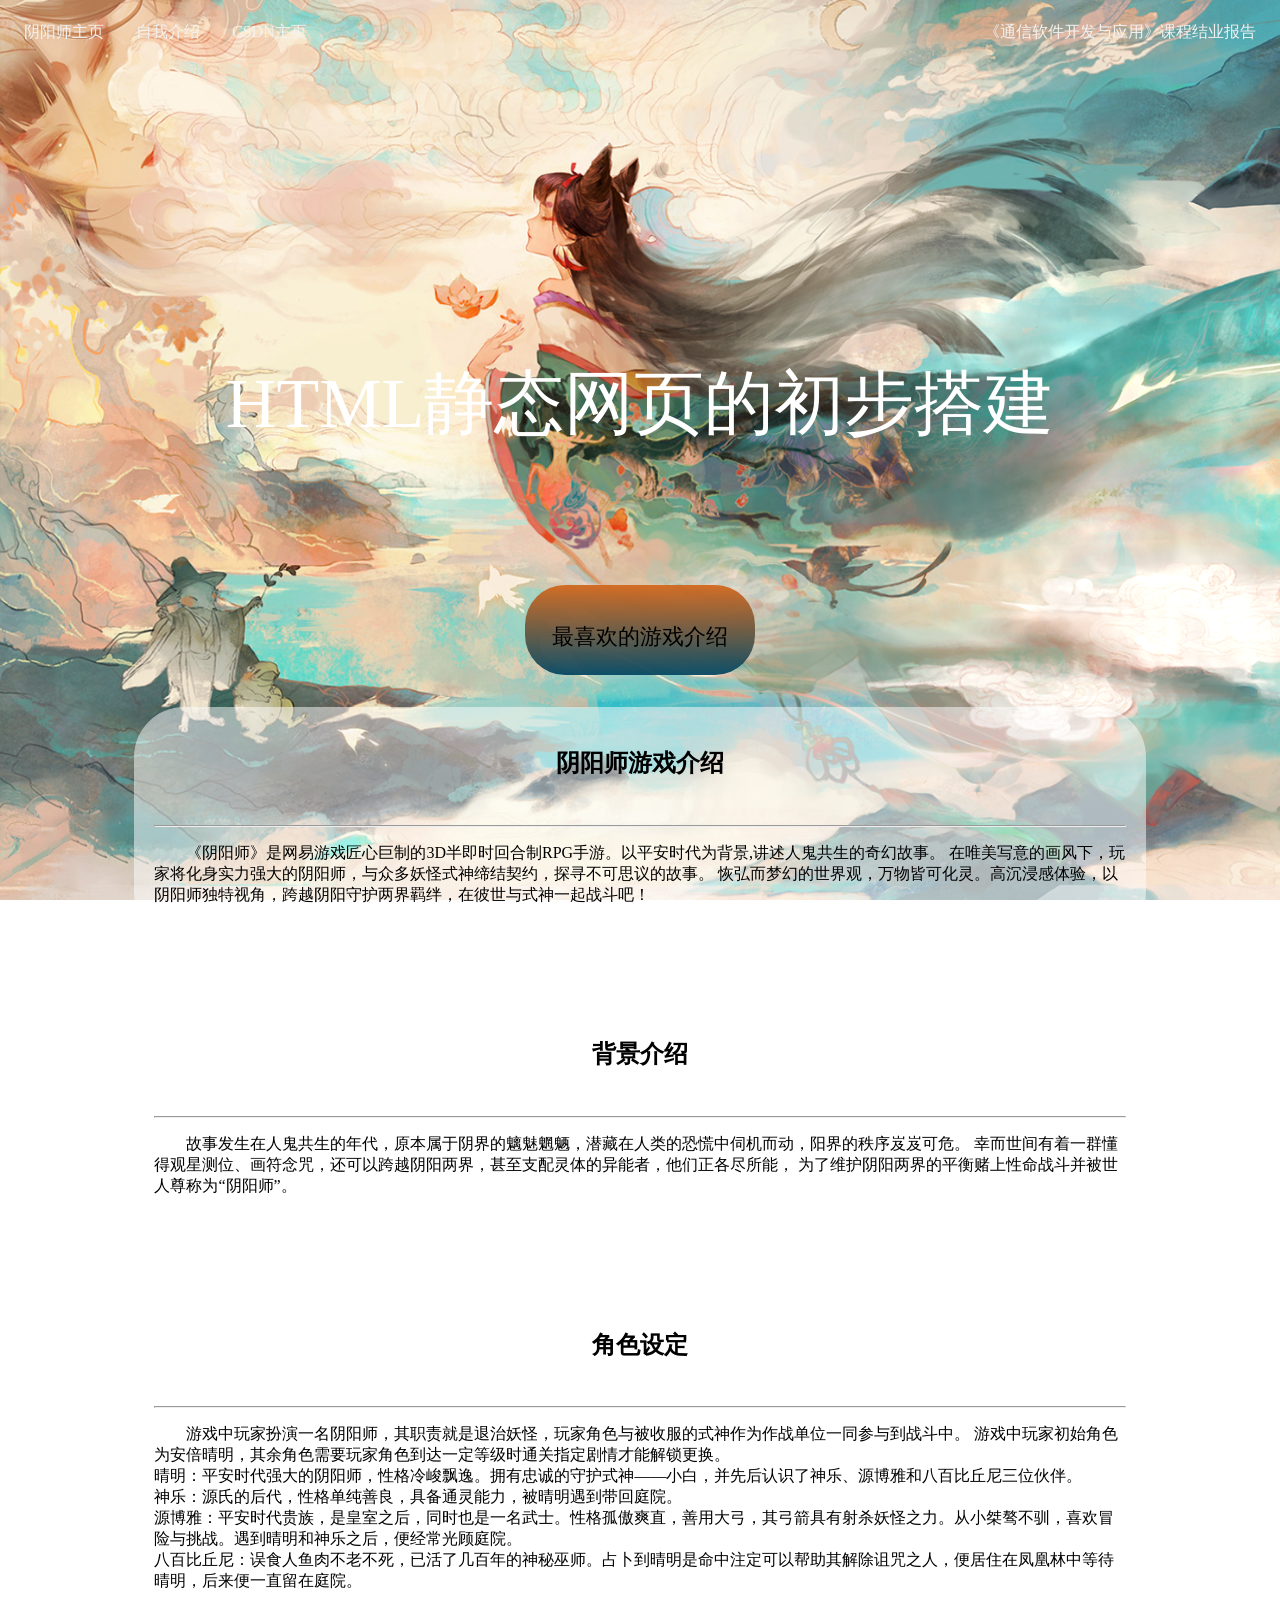
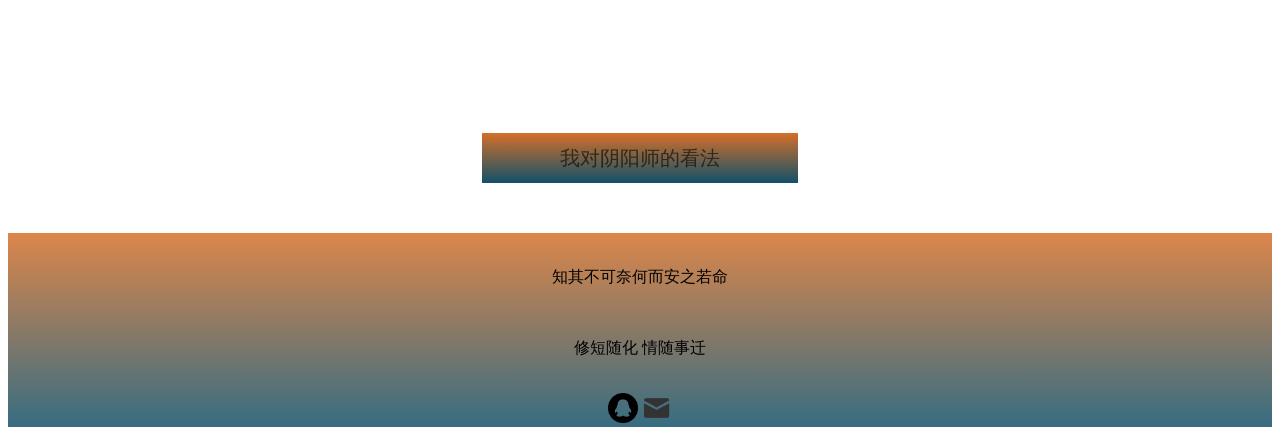
<file: 作业fzx/index.html>
﻿<!DOCTYPE html>
<html>
<head>
    <meta charset="utf-8">
    <title>初学HTML搭建</title>
    <link rel="stylesheet" type="text/css" href="DJY.css">
</head>
<body>
    <div class="btn">
        <p>最喜欢的游戏介绍</p>
    </div>
    <div class="top">
        <a href="https://yys.163.com/" target="_blank">阴阳师主页</a>
        <a href="自我介绍.html" target="_blank">自我介绍</a>
        <a href="https://blog.csdn.net/qq_46475595?spm=1010.2135.3001.5343" target="_blank">CSDN主页</a>
        <a href="http://t.csdn.cn/V1h8E" target="_blank" style="float:right">《通信软件开发与应用》课程结业报告</a>
    </div>
    <div class="content">
    
        <h1 class="avr">HTML静态网页的初步搭建</h1>
    </div>


    <div class="row">
        <div class="centercolumn">
            <div class="card">
                <h2 id="biaoti">阴阳师游戏介绍</h2><br />
                <hr />
                <p style="text-indent:2em">
                    《阴阳师》是网易游戏匠心巨制的3D半即时回合制RPG手游。以平安时代为背景,讲述人鬼共生的奇幻故事。
                    在唯美写意的画风下，玩家将化身实力强大的阴阳师，与众多妖怪式神缔结契约，探寻不可思议的故事。
                    恢弘而梦幻的世界观，万物皆可化灵。高沉浸感体验，以阴阳师独特视角，跨越阴阳守护两界羁绊，在彼世与式神一起战斗吧！
                </p>
            </div>
            <br /><br />
            <div class="card">
                <h2 id="biaoti">背景介绍</h2><br />
                <hr />
                <p style="text-indent:2em">
                    故事发生在人鬼共生的年代，原本属于阴界的魑魅魍魉，潜藏在人类的恐慌中伺机而动，阳界的秩序岌岌可危。
                    幸而世间有着一群懂得观星测位、画符念咒，还可以跨越阴阳两界，甚至支配灵体的异能者，他们正各尽所能，
                    为了维护阴阳两界的平衡赌上性命战斗并被世人尊称为“阴阳师”。
                </p>
            </div>
            <br /><br />
            <div class="card">
                <h2 id="biaoti">角色设定</h2><br />
                <hr />
                <p style="text-indent:2em">
                    游戏中玩家扮演一名阴阳师，其职责就是退治妖怪，玩家角色与被收服的式神作为作战单位一同参与到战斗中。
                    游戏中玩家初始角色为安倍晴明，其余角色需要玩家角色到达一定等级时通关指定剧情才能解锁更换。
                    <br />
                    晴明：平安时代强大的阴阳师，性格冷峻飘逸。拥有忠诚的守护式神——小白，并先后认识了神乐、源博雅和八百比丘尼三位伙伴。
                    <br />
                    神乐：源氏的后代，性格单纯善良，具备通灵能力，被晴明遇到带回庭院。
                    <br />
                    源博雅：平安时代贵族，是皇室之后，同时也是一名武士。性格孤傲爽直，善用大弓，其弓箭具有射杀妖怪之力。从小桀骜不驯，喜欢冒险与挑战。遇到晴明和神乐之后，便经常光顾庭院。
                    <br />
                    八百比丘尼：误食人鱼肉不老不死，已活了几百年的神秘巫师。占卜到晴明是命中注定可以帮助其解除诅咒之人，便居住在凤凰林中等待晴明，后来便一直留在庭院。

                </p>
                
            </div>
        </div>


    </div>
   
    
    <br /><br />
    <button class="bt" onclick="window.open('KF.html')">我对阴阳师的看法</button>

    <script>
    let mucics = document.getElementById('audio')
    document.body.addEventListener('mousemove', function() {
        setTimeout(() => {
            mucics.play();
        }, 2000);
    }, false);
    </script>
    
    <div class="footer">
        <br />
        <p>知其不可奈何而安之若命</p><br />
        <p>修短随化 情随事迁</p><br />
        <abbr title="QQ1522994746"><img class="someimg" src="./QQ.png" alt="" width="30"></abbr>
        <abbr title="邮箱1522994746@qq.com"><img class="someimg" src="./QQ邮箱.png" alt="" width="30"></abbr>
    </div>
    <script>
        //鼠标点击出现爱心特效，这部分特效是从一个网页搬过来的（https://blog.csdn.net/ungoing/article/details/125071691）
        (function (window, document, undefined) {
            var hearts = [];
            window.requestAnimationFrame = (function () {
                return window.requestAnimationFrame ||
				window.webkitRequestAnimationFrame ||
				window.mozRequestAnimationFrame ||
				window.oRequestAnimationFrame ||
				window.msRequestAnimationFrame ||
				function (callback) {
				    setTimeout(callback, 1000 / 60);
				}
            })();
            init();
            function init() {
                css(".heart{width: 10px;height: 10px;position: fixed;background: #f00;transform: rotate(45deg);-webkit-transform: rotate(45deg);-moz-transform: rotate(45deg);}.heart:after,.heart:before{content: '';width: inherit;height: inherit;background: inherit;border-radius: 50%;-webkit-border-radius: 50%;-moz-border-radius: 50%;position: absolute;}.heart:after{top: -5px;}.heart:before{left: -5px;}");
                attachEvent();
                gameloop();
            }
            function gameloop() {
                for (var i = 0; i < hearts.length; i++) {
                    if (hearts[i].alpha <= 0) {
                        document.body.removeChild(hearts[i].el);
                        hearts.splice(i, 1);
                        continue;
                    }
                    hearts[i].y--;
                    hearts[i].scale += 0.004;
                    hearts[i].alpha -= 0.013;
                    hearts[i].el.style.cssText = "left:" + hearts[i].x + "px;top:" + hearts[i].y + "px;opacity:" + hearts[i].alpha + ";transform:scale(" + hearts[i].scale + "," + hearts[i].scale + ") rotate(45deg);background:" + hearts[i].color;
                }
                requestAnimationFrame(gameloop);
            }
            function attachEvent() {
                var old = typeof window.onclick === "function" && window.onclick;
                window.onclick = function (event) {
                    old && old();
                    createHeart(event);
                }
            }
            function createHeart(event) {
                var d = document.createElement("div");
                d.className = "heart";
                hearts.push({
                    el: d,
                    x: event.clientX - 5,
                    y: event.clientY - 5,
                    scale: 1,
                    alpha: 1,
                    color: randomColor()
                });
                document.body.appendChild(d);
            }
            function css(css) {
                var style = document.createElement("style");
                style.type = "text/css";
                try {
                    style.appendChild(document.createTextNode(css));
                } catch (ex) {
                    style.styleSheet.cssText = css;
                }
                document.getElementsByTagName('head')[0].appendChild(style);
            }
            function randomColor() {
                return "rgb(" + (~~(Math.random() * 255)) + "," + (~~(Math.random() * 255)) + "," + (~~(Math.random() * 255)) + ")";
            }
        })(window, document);
    </script>
</body>
</html>
</file>
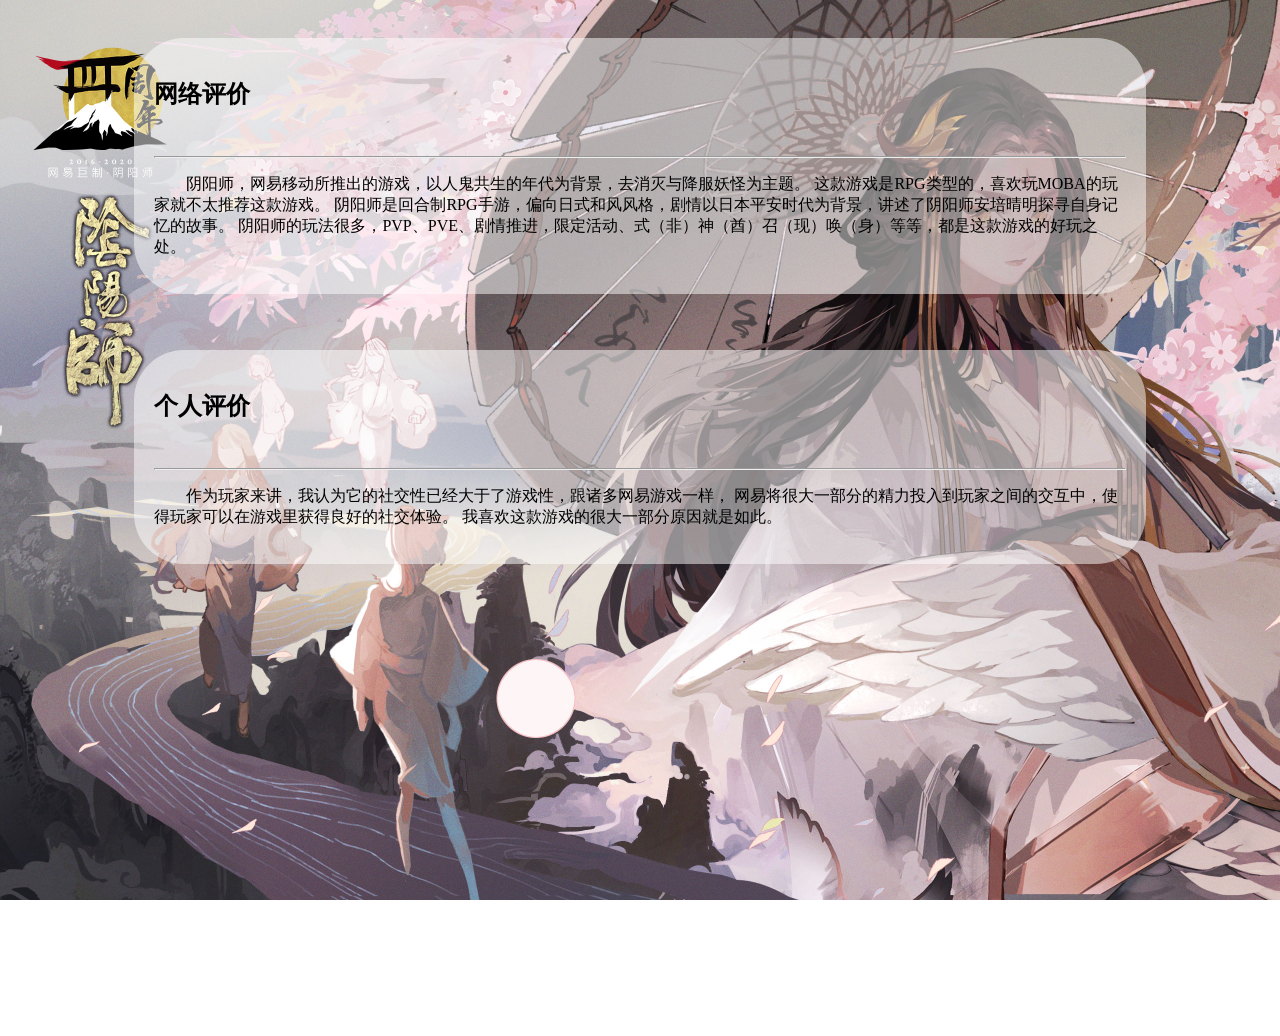
<file: 作业fzx/KF.html>
<!DOCTYPE html>
<html>
<head>
    <meta charset="utf-8">
    <title>我对阴阳师的看法</title>
    <link rel="stylesheet" type="text/css" href="KF.css">
</head>
<body>

  <div class="SW">
    <div class="CL">
        <div class="card">
            <h2 id="biaoti">网络评价</h2><br />
            <hr />
            <p style="text-indent:2em">
              阴阳师，网易移动所推出的游戏，以人鬼共生的年代为背景，去消灭与降服妖怪为主题。
              这款游戏是RPG类型的，喜欢玩MOBA的玩家就不太推荐这款游戏。
              阴阳师是回合制RPG手游，偏向日式和风风格，剧情以日本平安时代为背景，讲述了阴阳师安培晴明探寻自身记忆的故事。
              阴阳师的玩法很多，PVP、PVE、剧情推进，限定活动、式（非）神（酋）召（现）唤（身）等等，都是这款游戏的好玩之处。
            </p>
        </div>
        <br /><br />
        <div class="card">
            <h2 id="biaoti">个人评价</h2><br />
            <hr />
            <p style="text-indent:2em">
              作为玩家来讲，我认为它的社交性已经大于了游戏性，跟诸多网易游戏一样，
              网易将很大一部分的精力投入到玩家之间的交互中，使得玩家可以在游戏里获得良好的社交体验。
              我喜欢这款游戏的很大一部分原因就是如此。

            </p>
        </div>

    </div>


</div>















<script>//这里同上，也是鼠标点击特效（https://blog.csdn.net/ungoing/article/details/125071691）
function clickEffect() {
  let balls = [];
  let longPressed = false;
  let longPress;
  let multiplier = 0;
  let width, height;
  let origin;
  let normal;
  let ctx;
  const colours = ["#F73859", "#14FFEC", "#00E0FF", "#FF99FE", "#FAF15D"];
  const canvas = document.createElement("canvas");
  document.body.appendChild(canvas);
  canvas.setAttribute("style", "width: 100%; height: 100%; top: 0; left: 0; z-index: 99999; position: fixed; pointer-events: none;");
  const pointer = document.createElement("span");
  pointer.classList.add("pointer");
  document.body.appendChild(pointer);
 
  if (canvas.getContext && window.addEventListener) {
    ctx = canvas.getContext("2d");
    updateSize();
    window.addEventListener('resize', updateSize, false);
    loop();
    window.addEventListener("mousedown", function(e) {
      pushBalls(randBetween(10, 20), e.clientX, e.clientY);
      document.body.classList.add("is-pressed");
      longPress = setTimeout(function(){
        document.body.classList.add("is-longpress");
        longPressed = true;
      }, 500);
    }, false);
    window.addEventListener("mouseup", function(e) {
      clearInterval(longPress);
      if (longPressed == true) {
        document.body.classList.remove("is-longpress");
        pushBalls(randBetween(50 + Math.ceil(multiplier), 100 + Math.ceil(multiplier)), e.clientX, e.clientY);
        longPressed = false;
      }
      document.body.classList.remove("is-pressed");
    }, false);
    window.addEventListener("mousemove", function(e) {
      let x = e.clientX;
      let y = e.clientY;
      pointer.style.top = y + "px";
      pointer.style.left = x + "px";
    }, false);
  } else {
    console.log("canvas or addEventListener is unsupported!");
  }
 
 
  function updateSize() {
    canvas.width = window.innerWidth * 2;
    canvas.height = window.innerHeight * 2;
    canvas.style.width = window.innerWidth + 'px';
    canvas.style.height = window.innerHeight + 'px';
    ctx.scale(2, 2);
    width = (canvas.width = window.innerWidth);
    height = (canvas.height = window.innerHeight);
    origin = {
      x: width / 2,
      y: height / 2
    };
    normal = {
      x: width / 2,
      y: height / 2
    };
  }
  class Ball {
    constructor(x = origin.x, y = origin.y) {
      this.x = x;
      this.y = y;
      this.angle = Math.PI * 2 * Math.random();
      if (longPressed == true) {
        this.multiplier = randBetween(14 + multiplier, 15 + multiplier);
      } else {
        this.multiplier = randBetween(6, 12);
      }
      this.vx = (this.multiplier + Math.random() * 0.5) * Math.cos(this.angle);
      this.vy = (this.multiplier + Math.random() * 0.5) * Math.sin(this.angle);
      this.r = randBetween(8, 12) + 3 * Math.random();
      this.color = colours[Math.floor(Math.random() * colours.length)];
    }
    update() {
      this.x += this.vx - normal.x;
      this.y += this.vy - normal.y;
      normal.x = -2 / window.innerWidth * Math.sin(this.angle);
      normal.y = -2 / window.innerHeight * Math.cos(this.angle);
      this.r -= 0.3;
      this.vx *= 0.9;
      this.vy *= 0.9;
    }
  }
 
  function pushBalls(count = 1, x = origin.x, y = origin.y) {
    for (let i = 0; i < count; i++) {
      balls.push(new Ball(x, y));
    }
  }
 
  function randBetween(min, max) {
    return Math.floor(Math.random() * max) + min;
  }
 
  function loop() {
    ctx.fillStyle = "rgba(255, 255, 255, 0)";
    ctx.clearRect(0, 0, canvas.width, canvas.height);
    for (let i = 0; i < balls.length; i++) {
      let b = balls[i];
      if (b.r < 0) continue;
      ctx.fillStyle = b.color;
      ctx.beginPath();
      ctx.arc(b.x, b.y, b.r, 0, Math.PI * 2, false);
      ctx.fill();
      b.update();
    }
    if (longPressed == true) {
      multiplier += 0.2;
    } else if (!longPressed && multiplier >= 0) {
      multiplier -= 0.4;
    }
    removeBall();
    requestAnimationFrame(loop);
  }
 
  function removeBall() {
    for (let i = 0; i < balls.length; i++) {
      let b = balls[i];
      if (b.x + b.r < 0 || b.x - b.r > width || b.y + b.r < 0 || b.y - b.r > height || b.r < 0) {
        balls.splice(i, 1);
      }
    }
  }
}
clickEffect();//调用特效函数
</script>
</body>
</html>
</file>
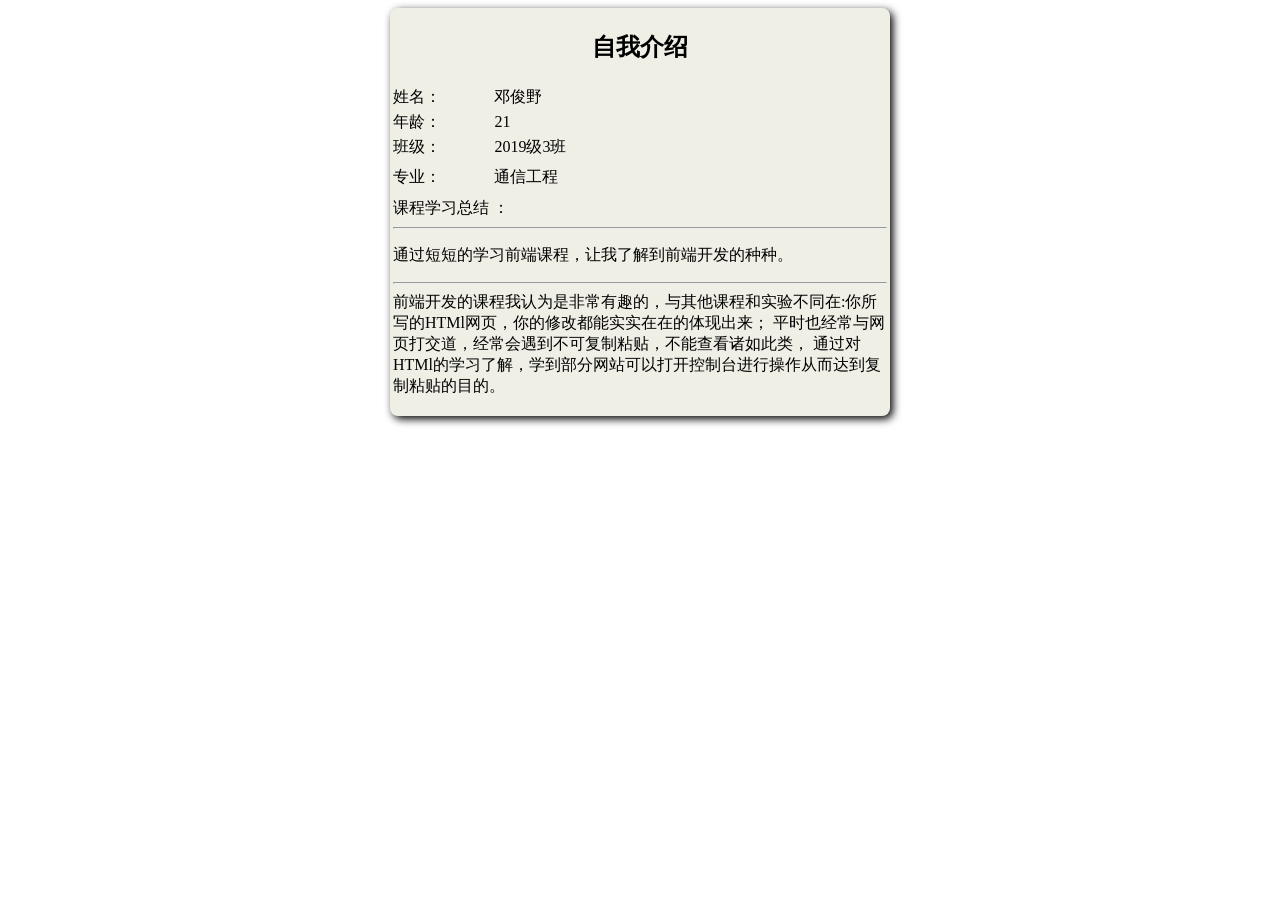
<file: 作业fzx/自我介绍.html>
<!DOCTYPE html>
<html>
<head>
<meta http-equiv="Content-Type" content="text/html; charset=utf-8" />
<title>自我介绍</title>
<style>
table{
	width:500px;
	height:300px;
	margin:0 auto;
	 border-radius:8px;
	box-shadow:3px 3px 8px #000000;
	background-color:rgba(100,100,00,0.1);
	 }
.bottom{ border-bottom: 6px #000066 double;
}
</style>
</head>
<body>
<table >
  <tr>
    <td colspan="2" align="center" ><h2>自我介绍</h2> </td>
  </tr>
  <tr>
    <td width="97">姓名：</td>
    <td width="391" >邓俊野</td>
  </tr>
  <tr>
    <td>年龄：</td>
    <td >21</td>
  </tr>
  
  <tr>
    <td>班级：</td>
    <td >2019级3班</td>
  </tr>
  <tr>
    <td height="32">专业：</td>
    <td class="">通信工程</td>
  </tr>
  <tr >
    <td  colspan="2" >
      课程学习总结 ：
      <hr/>
      <p>
        通过短短的学习前端课程，让我了解到前端开发的种种。<hr />
        前端开发的课程我认为是非常有趣的，与其他课程和实验不同在:你所写的HTMl网页，你的修改都能实实在在的体现出来；
        平时也经常与网页打交道，经常会遇到不可复制粘贴，不能查看诸如此类，
        通过对HTMl的学习了解，学到部分网站可以打开控制台进行操作从而达到复制粘贴的目的。
      </p>
    </td>
  </tr>
</table>

</body>
</html>
</file>
<file: 作业fzx/DJY.css>
*/ {
    margin: 0px;/*设置四周边距都为0*/
    box-sizing: border-box;/*宽高的设置值包括border等*/
}

body {
    background: url("阴阳师.png");/*设置背景图片*/
    background-repeat: no-repeat;
    background-attachment: fixed;/*设置背景图不随网页滑动而改变*/
    background-size: cover;
}
.content {
    perspective: 400px;
    width: 100%;
    height: 620px;
    position: relative;
}
/* 顶部导航条 */
.top {
    overflow: hidden;
    background-color: rgba(0, 0, 0, 0);
}
.top a {
  float: left;
  display: block;/*将链接变为块元素*/
  color: #f2f2f2;
  text-align: center;
  padding: 14px 16px;
  text-decoration: none;/*去掉链接的下划线*/
 }
 
/* 链接颜色修改 */
.top a:hover {
  background-color: #ddd;
  color: black;
}

/*正中间的字*/
.avr{
    position: absolute;
    display: flex;
    justify-content: center;
    left: 0;
    right: 0;
    top: 300px;
    margin: auto;
    bottom: 0;
    color: #fff;
    font-size: 70px;
    font-weight: 500;
}

audio {
    position: fixed;
    bottom: 50px;
    right: 0;
}

/* center column */
.leftcolumn {
    float: left;
    width: 10%;
}

.centercolumn {
    margin: auto;
    width: 80%;
    height:1000px;
    padding: 10px;
    
}
.rightcolumn {
    float: left;
    width: 10%;
}

/* 文章卡片 */
.card {
    background-color:rgba(255,255,255,0.5);
    padding: 20px;
    margin-top: 20px;
    border-radius: 50px;
    
}
#biaoti {
    text-align: center;
}
#qita {
    text-align: right;
}
/* 列后面清除浮动 */
.row:after {
    content: "";
    display: table;
    clear: both;
}


/* 底部 */
.footer {
    background-image: linear-gradient(rgba(211, 104, 29, 0.80),rgba(5,72,99,0.80));
   
    text-align: center;
    margin-top: 50px;
}

/*中间的字效果*/
.btn {
    width: 18%;
    height: 90px;
    position: absolute;
    top: 65%;
    left: 41%;
    background-image: linear-gradient(rgba(211, 104, 29, 0.95),rgba(5,72,99,0.95));
    border-radius: 40px;
    border-color: dodgerblue;
}

.btn p{
        text-align: center;
        line-height: 60px;
        font-size: 22px;
        color: black;
    }
.bt {
    cursor: pointer; /*使鼠标放上边显示手指形状*/
    width: 25%; /*设置宽*/
    height: 50px; /*设置高*/
    display: block; /*行内元素设置宽高不生效，使用display:block;可以将行内元素设置为块集元素 */
    text-align: center; /*文字在容器中横向居中*/
    line-height: 40px; /*当数值与height一样的时候文字垂直居中*/
    text-decoration: none; /*将文字下划线去除*/
    background-image: linear-gradient(rgba(211, 104, 29, 0.95),rgba(5,72,99,0.95)); /*设置元素背景颜色：渐变*/
    color: rgba(0, 0, 0, 0.60); /*设置文字颜色*/
    border: none;  /*去除边框*/
    margin-bottom: 10px; /*下部外边框距离10像素*/
    margin: auto;  /*使按钮居中*/
    font-size: 20px; /*设置字体大小*/
}
</file>
<file: 作业fzx/KF.css>
*/ {
    margin: 0px;
    box-sizing: border-box;
}

body {
    background: url("SP姑姑.jpg");
    background-repeat: no-repeat;
    background-attachment: fixed;
    background-size: cover;
}

.CL {
    margin: auto;
    width: 80%;
    height:1000px;
    padding: 10px;
    
}
.card {
    background-color:rgba(255,255,255,0.5);
    padding: 20px;
    margin-top: 20px;
    border-radius: 50px;
    
}
</file>
